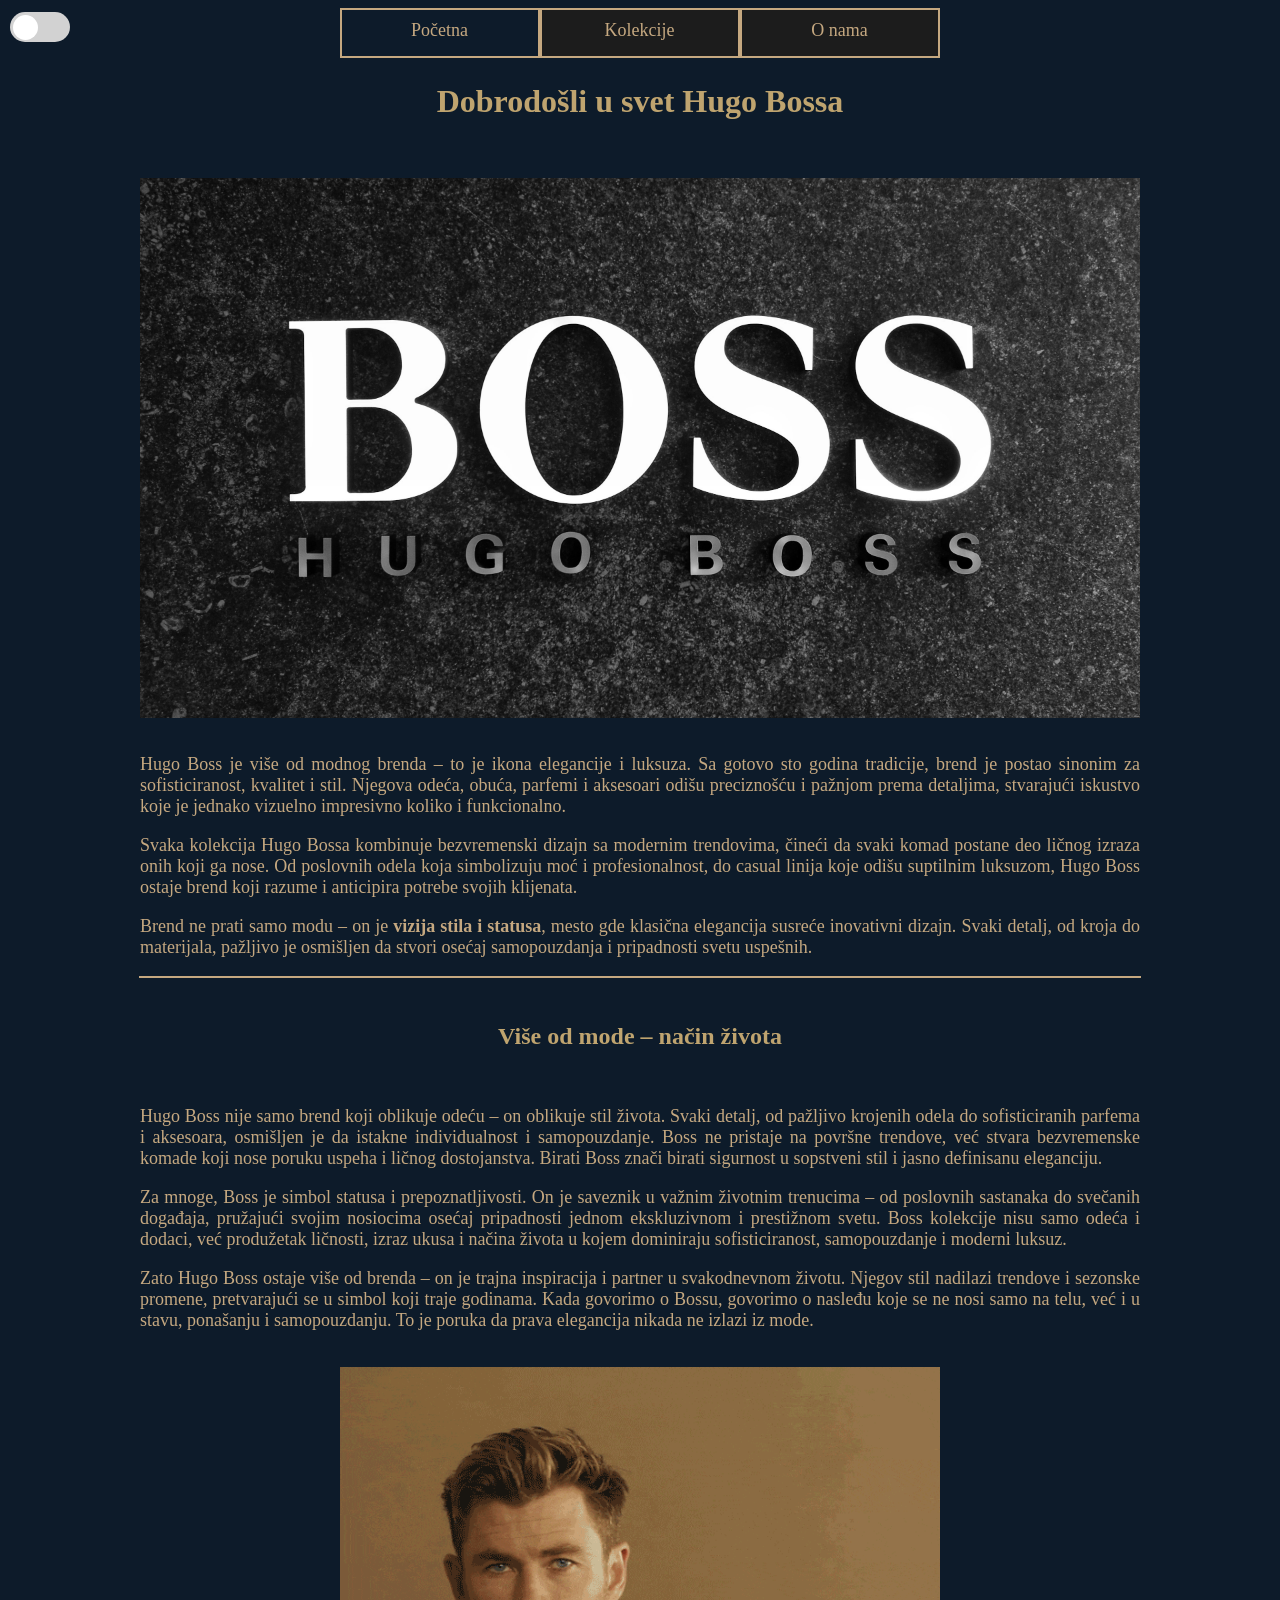
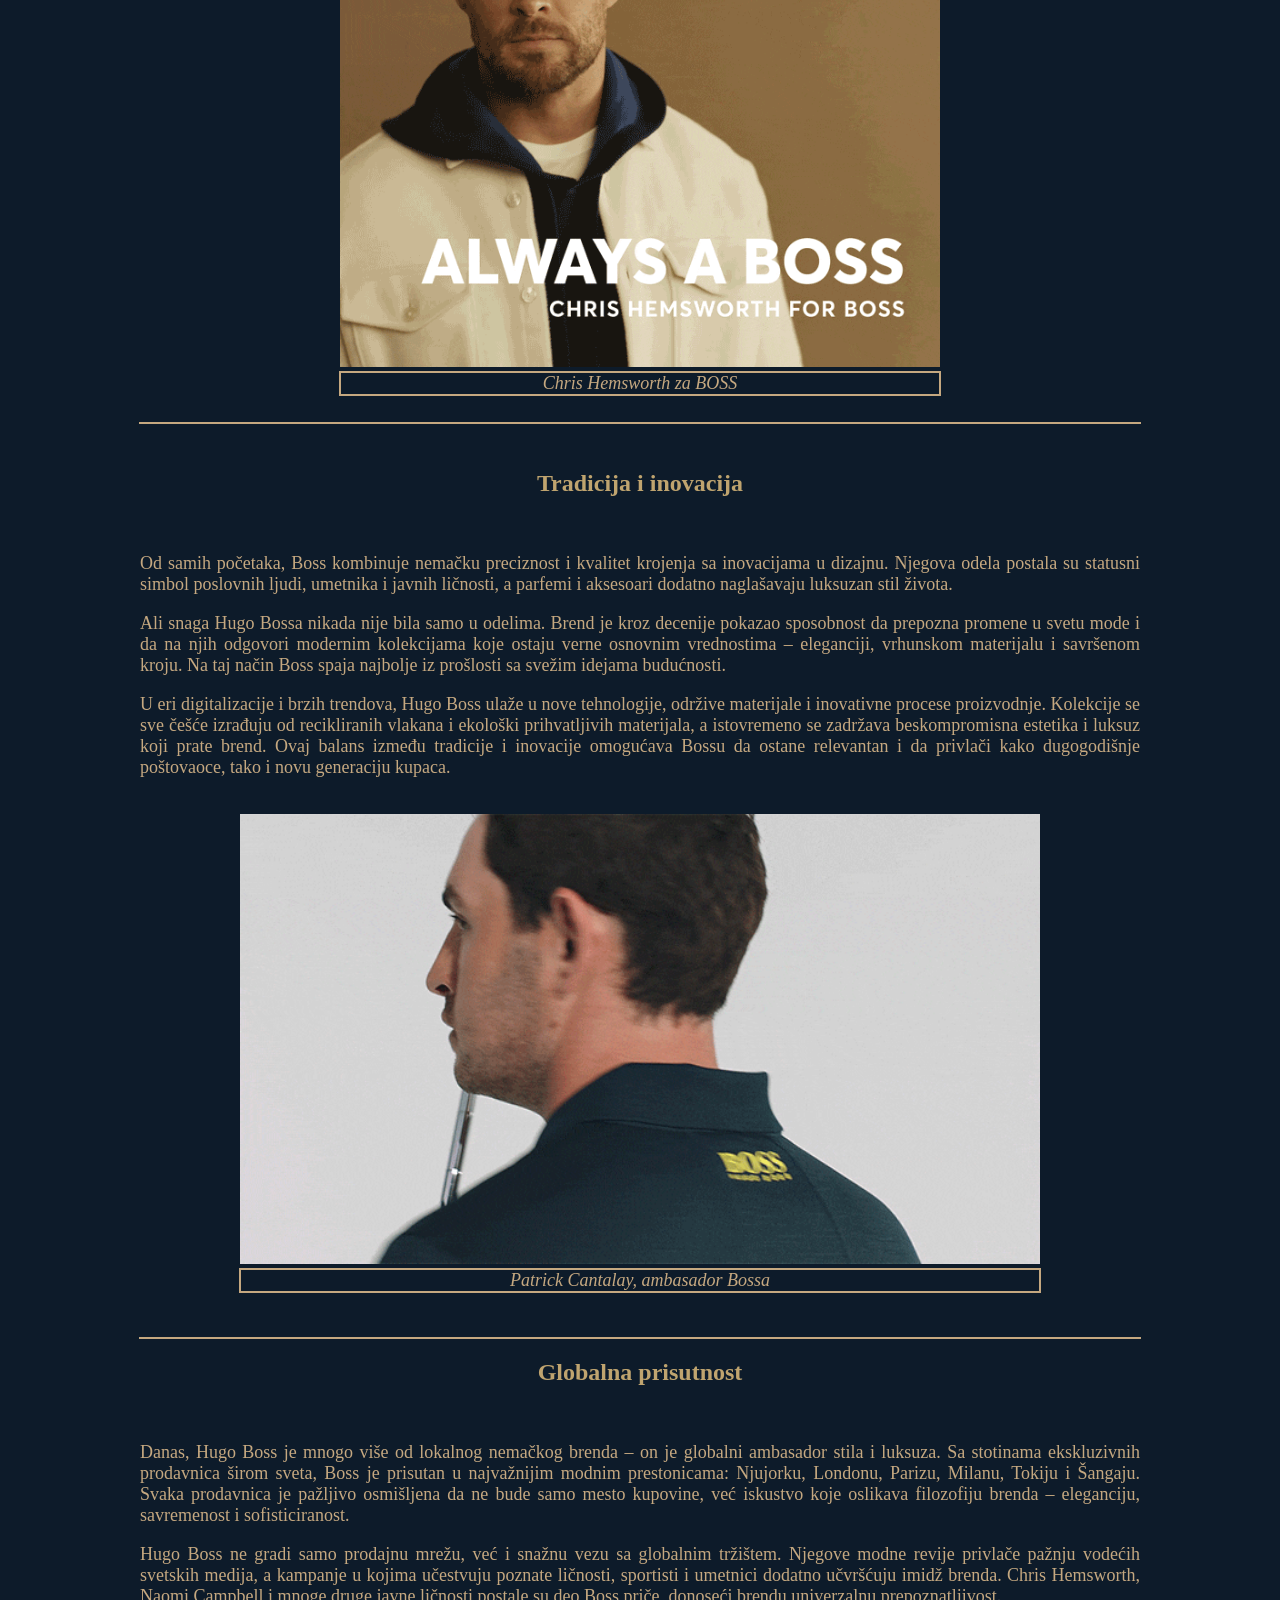
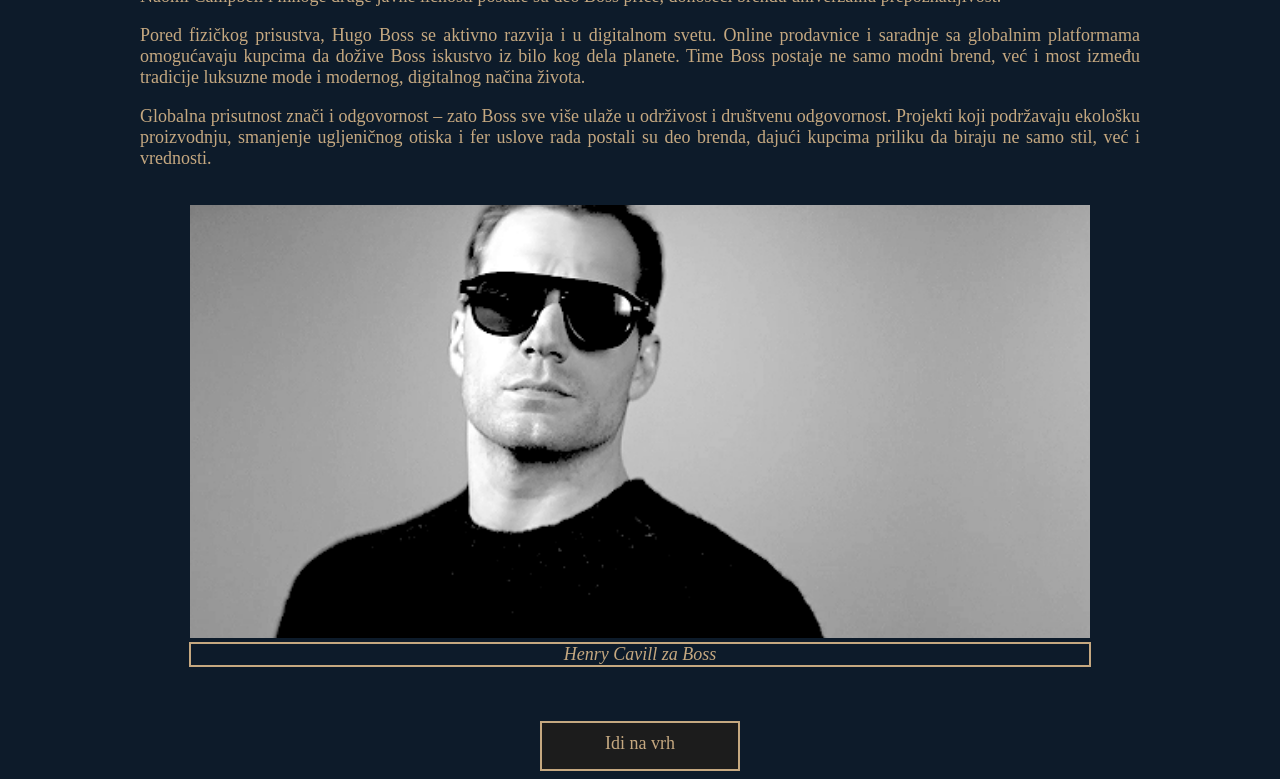
<file: index.html>
<!DOCTYPE html>
<html>
<head>
	<meta charset="UTF-8">
	<meta name="viewport" content="width=device-width, initial-scale=1.0">
	<link rel="stylesheet" href="stil.css">
	<title>Hugo Boss/Početna</title>
</head>
<body>
	<p id="vrh"></p>
	<div class="toggle">
	<input type="checkbox" id="check">
	<label for="check" id="button"></label>
	</div>
	<nav class="meni">
		<a href="index.html" class="trenutna">Početna</a>
		<a href="kolekcije.html">Kolekcije</a>
		<a href="onama.html">O nama</a>
	</nav>
	<br>
	<br>
	<br>
	<h1>Dobrodošli u svet Hugo Bossa</h1>
	<br>
	<br>
	<div class="logo">
		<img src="Slike/logo.jpeg" alt="Logo">
	</div>
	<br>
	<div class="sadrzaj">
		<p>
			Hugo Boss je više od modnog brenda – to je ikona elegancije i luksuza. Sa gotovo sto godina tradicije, brend je postao sinonim za sofisticiranost, kvalitet i stil. 
			Njegova odeća, obuća, parfemi i aksesoari odišu preciznošću i pažnjom prema detaljima, stvarajući iskustvo koje je jednako vizuelno impresivno koliko i funkcionalno.
		</p>
		<p>
			Svaka kolekcija Hugo Bossa kombinuje bezvremenski dizajn sa modernim trendovima, čineći da svaki komad postane deo ličnog izraza onih koji ga nose. Od poslovnih odela
			koja simbolizuju moć i profesionalnost, do casual linija koje odišu suptilnim luksuzom, Hugo Boss ostaje brend koji razume i anticipira potrebe svojih klijenata.
		</p>
		<p>
			Brend ne prati samo modu – on je <b>vizija stila i statusa</b>, mesto gde klasična elegancija susreće inovativni dizajn. Svaki detalj, od kroja do materijala, pažljivo je
			osmišljen da stvori osećaj samopouzdanja i pripadnosti svetu uspešnih.
		</p>
	</div>
	<hr>
	<br>
	<h2>Više od mode – način života</h2>
	<br>
	<div class="sadrzaj">
		<p>
			Hugo Boss nije samo brend koji oblikuje odeću – on oblikuje stil života. Svaki detalj, od pažljivo krojenih odela do sofisticiranih parfema i aksesoara, osmišljen je da
			istakne individualnost i samopouzdanje. Boss ne pristaje na površne trendove, već stvara bezvremenske komade koji nose poruku uspeha i ličnog dostojanstva. Birati Boss znači birati sigurnost u sopstveni stil i jasno definisanu eleganciju.
		</p>
		<p>
			Za mnoge, Boss je simbol statusa i prepoznatljivosti. On je saveznik u važnim životnim trenucima – od poslovnih sastanaka do svečanih događaja, pružajući svojim nosiocima osećaj pripadnosti jednom ekskluzivnom i prestižnom svetu. Boss kolekcije
			nisu samo odeća i dodaci, već produžetak ličnosti, izraz ukusa i načina života u kojem dominiraju sofisticiranost, samopouzdanje i moderni luksuz.
		</p>
		<p>
			Zato Hugo Boss ostaje više od brenda – on je trajna inspiracija i partner u svakodnevnom životu. Njegov stil nadilazi trendove i sezonske promene, pretvarajući se u simbol koji traje godinama. Kada govorimo o Bossu, govorimo o nasleđu koje se
			ne nosi samo na telu, već i u stavu, ponašanju i samopouzdanju. To je poruka da prava elegancija nikada ne izlazi iz mode.
		</p>
	</div>
	<br>
	<div class="gif">
		<a href="https://en.wikipedia.org/wiki/Chris_Hemsworth" target="_blank"><img src="Slike/chris.gif" alt="Kris"></a>
		<p><i>Chris Hemsworth za BOSS</i></p>
	</div>
	<hr>
	<br>
	<h2>Tradicija i inovacija</h2>
	<br>
	<div class="sadrzaj">
		<p>
			Od samih početaka, Boss kombinuje nemačku preciznost i kvalitet krojenja sa inovacijama u dizajnu. 
			Njegova odela postala su statusni simbol poslovnih ljudi, umetnika i javnih ličnosti, a parfemi i aksesoari dodatno naglašavaju luksuzan stil života.
		</p>
		<p>
			Ali snaga Hugo Bossa nikada nije bila samo u odelima. Brend je kroz decenije pokazao sposobnost da prepozna promene u svetu mode i da na njih odgovori
			modernim kolekcijama koje ostaju verne osnovnim vrednostima – eleganciji, vrhunskom materijalu i savršenom kroju. Na taj način Boss spaja najbolje iz prošlosti sa svežim idejama budućnosti.
		</p>
		<p>
			U eri digitalizacije i brzih trendova, Hugo Boss ulaže u nove tehnologije, održive materijale i inovativne procese proizvodnje. Kolekcije se sve češće izrađuju od recikliranih vlakana i ekološki prihvatljivih materijala,
			a istovremeno se zadržava beskompromisna estetika i luksuz koji prate brend. Ovaj balans između tradicije i inovacije omogućava Bossu da ostane relevantan i da privlači kako dugogodišnje poštovaoce, tako i novu generaciju kupaca.
		</p>
	</div>
	<br>
	<div class="gif2">
		<a href="https://en.wikipedia.org/wiki/Patrick_Cantlay" target="_blank"><img src="Slike/patrick.gif" alt="Patrik"></a>
		<p><i>Patrick Cantalay, ambasador Bossa</i></p>
	</div>
	<br>
	<hr>
	<h2>Globalna prisutnost</h2>
	<br>
	<div class="sadrzaj">
		<p>
			Danas, Hugo Boss je mnogo više od lokalnog nemačkog brenda – on je globalni ambasador stila i luksuza. Sa stotinama ekskluzivnih prodavnica širom sveta, Boss je prisutan u najvažnijim modnim prestonicama: 
			Njujorku, Londonu, Parizu, Milanu, Tokiju i Šangaju. Svaka prodavnica je pažljivo osmišljena da ne bude samo mesto kupovine, već iskustvo koje oslikava filozofiju brenda – eleganciju, savremenost i sofisticiranost.
		</p>
		<p>
			Hugo Boss ne gradi samo prodajnu mrežu, već i snažnu vezu sa globalnim tržištem. Njegove modne revije privlače pažnju vodećih svetskih medija, a kampanje u kojima učestvuju poznate ličnosti, sportisti i umetnici dodatno učvršćuju imidž brenda.
			Chris Hemsworth, Naomi Campbell i mnoge druge javne ličnosti postale su deo Boss priče, donoseći brendu univerzalnu prepoznatljivost.
		</p>
		<p>
			Pored fizičkog prisustva, Hugo Boss se aktivno razvija i u digitalnom svetu. Online prodavnice i saradnje sa globalnim platformama omogućavaju kupcima da dožive Boss iskustvo iz bilo kog dela planete. Time Boss postaje ne samo modni brend, već i
			most između tradicije luksuzne mode i modernog, digitalnog načina života.
		</p>
		<p>
			Globalna prisutnost znači i odgovornost – zato Boss sve više ulaže u održivost i društvenu odgovornost. Projekti koji podržavaju ekološku proizvodnju, smanjenje ugljeničnog otiska i fer uslove rada postali su deo brenda, dajući kupcima priliku da biraju ne samo stil,
			već i vrednosti.
		</p>
		<br>
		<div class="gif3">
			<a href="https://en.wikipedia.org/wiki/Henry_Cavill" target="_blank"><img src="Slike/henry.gif" alt="Henry"></a>
			<p><i>Henry Cavill za Boss</i></p>
		</div>
	</div>
	<br>
	<br>
	<div class="kretanje">
		<a href="#vrh">Idi na vrh</a>
	</div>
	<script src="script.js"></script>
</body>
</html>
</file>
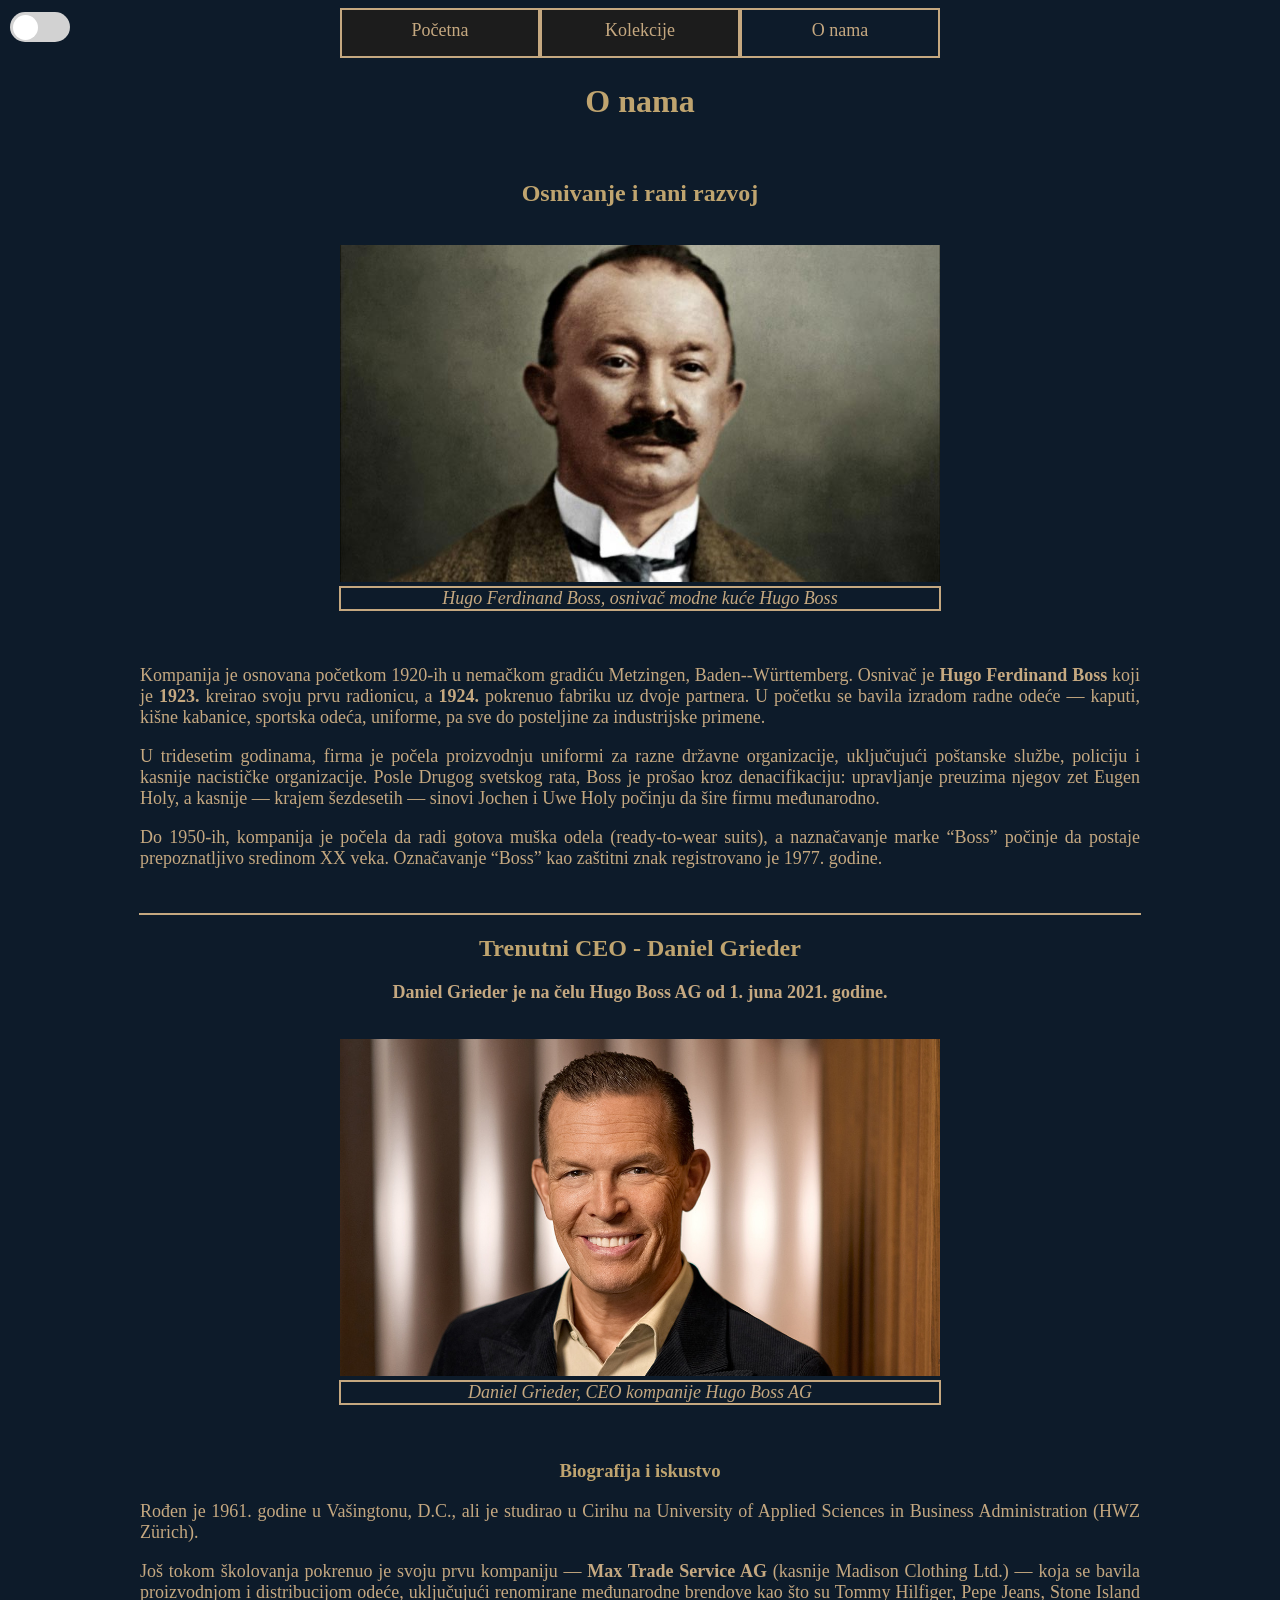
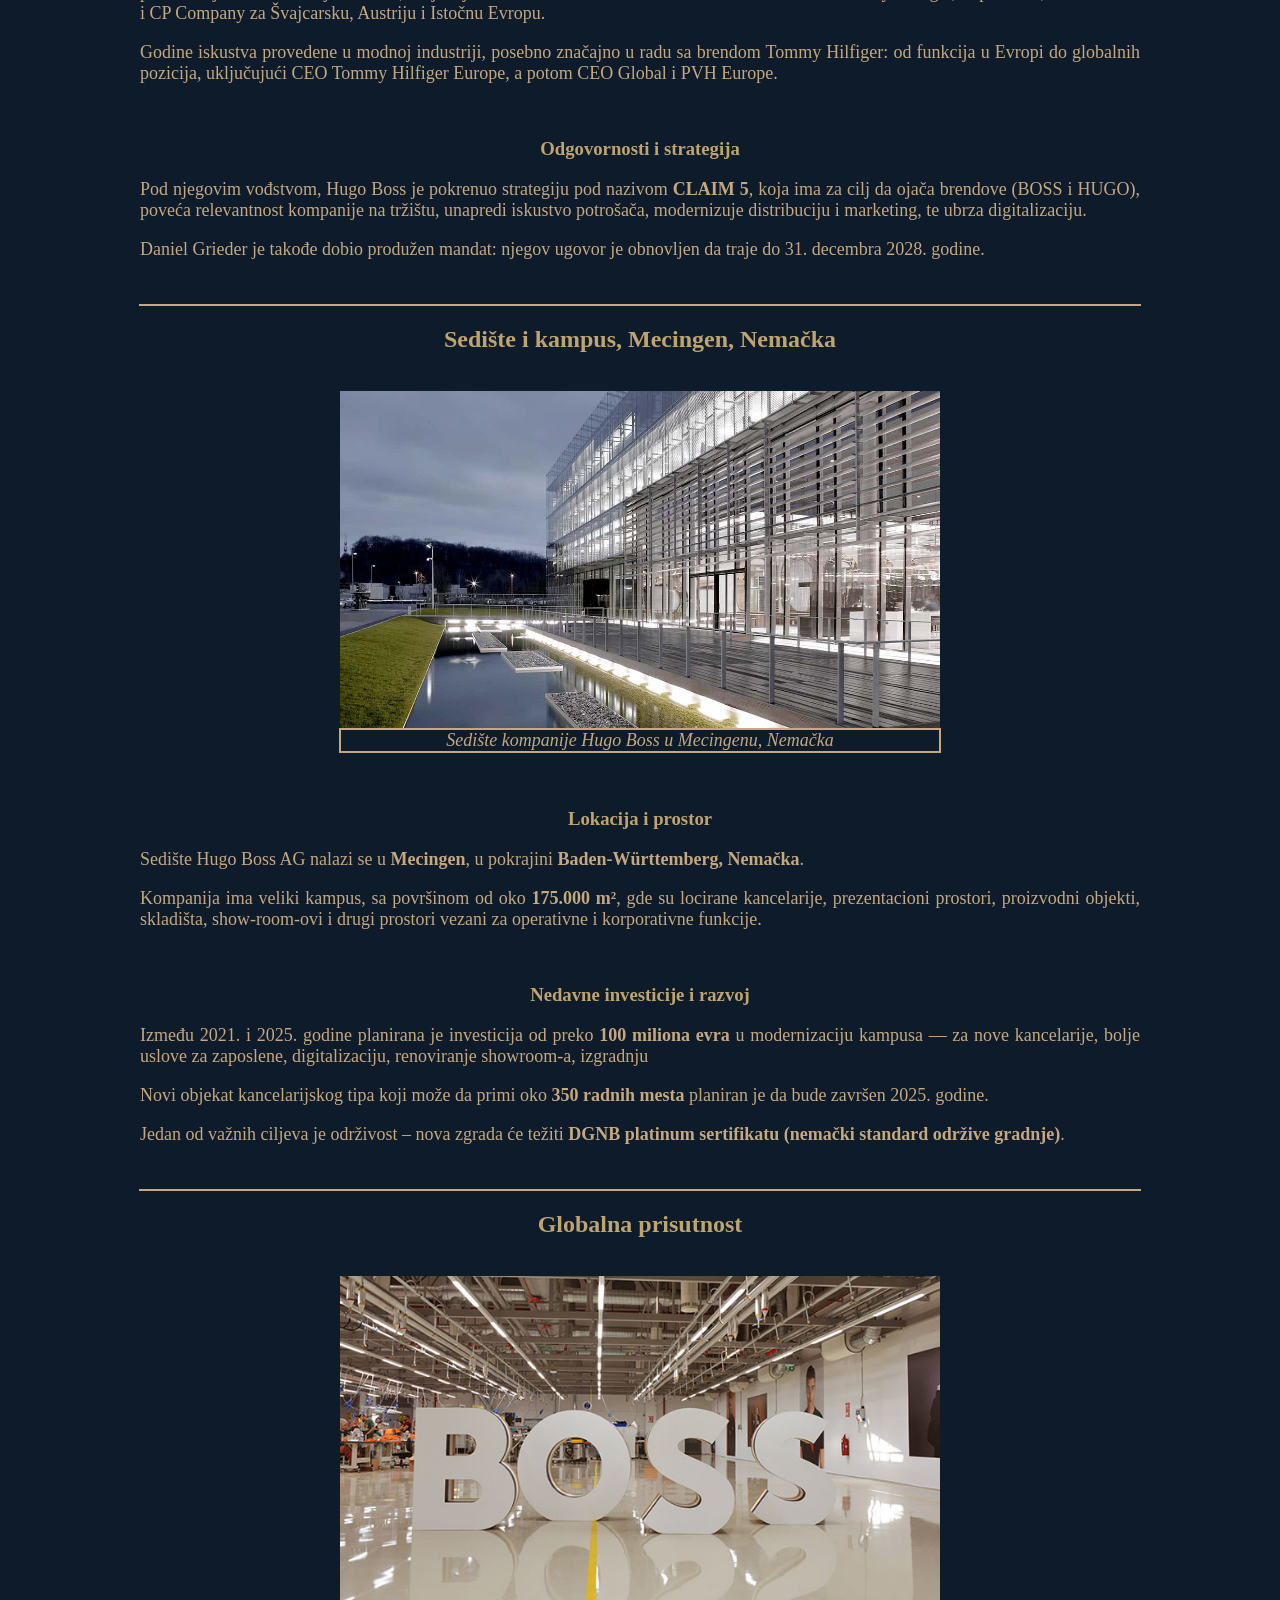
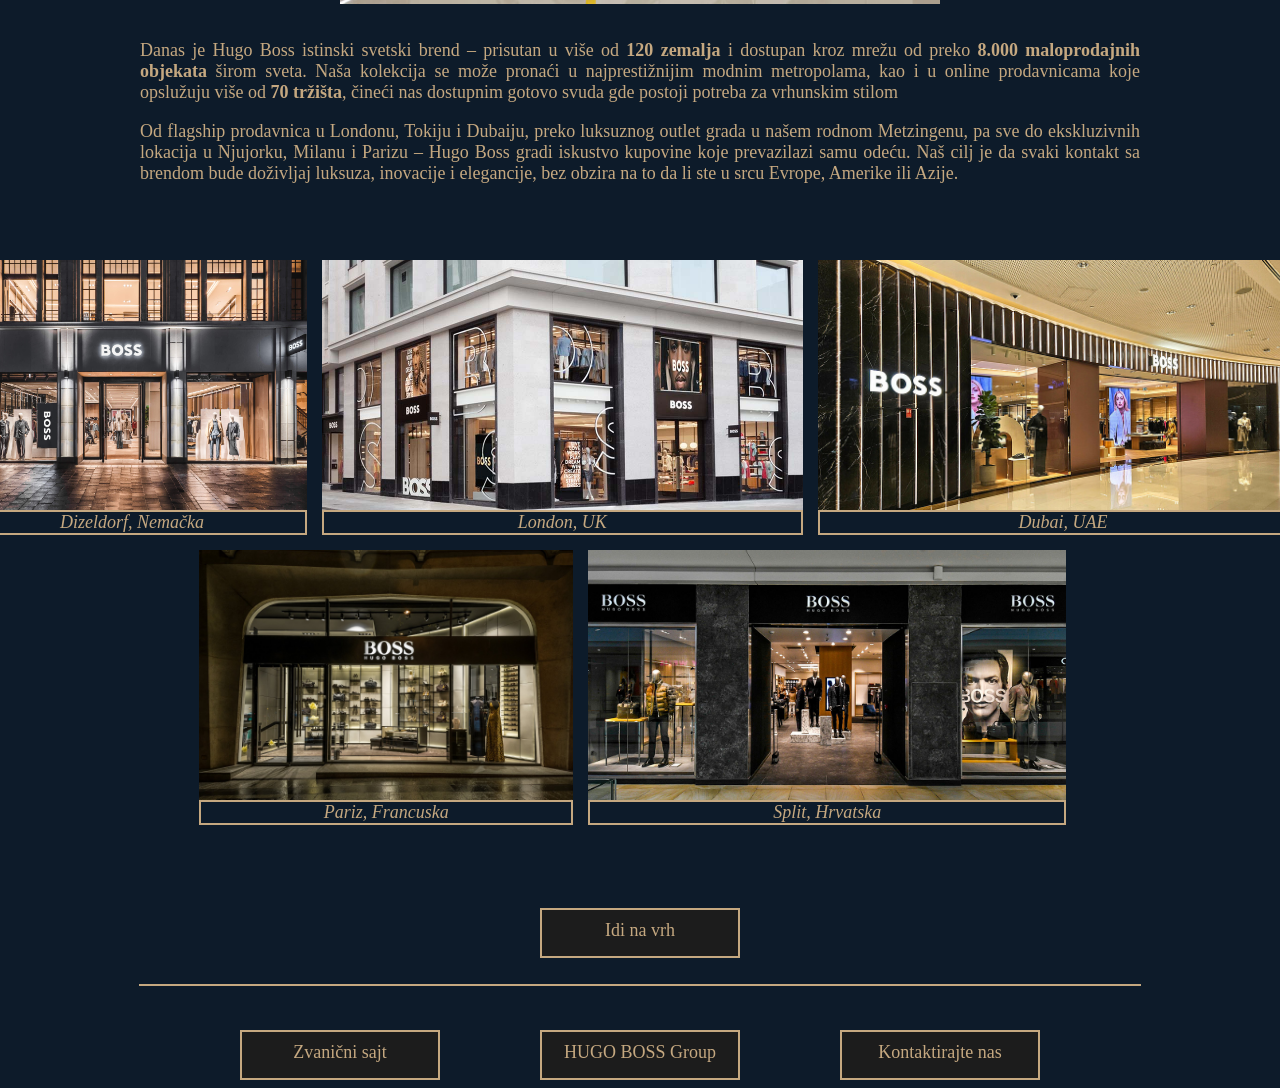
<file: onama.html>
<!DOCTYPE html>
<html>
<head>
<meta charset = "UTF-8">
<meta name="viewport" content="width=device-width, initial-scale=1.0">
<link rel="stylesheet" href="stil.css">
<title>Hugo Boss/O nama</title>
</head>
<body>
	<p id="vrh"></p>
	<p id="vrh"></p>
	<div class="toggle">
	<input type="checkbox" id="check">
	<label for="check" id="button"></label>
	</div>
	<nav class="meni">
			<a href="index.html">Početna</a>
			<a href="kolekcije.html">Kolekcije</a>
			<a href="onama.html" class="trenutna">O nama</a>
	</nav>
	<br>
	<br>
	<br>
	<h1>O nama</h1>
	<br>
	<h2>Osnivanje i rani razvoj</h2>
	<br>
	<div class="hugo">
		<a href="https://en.wikipedia.org/wiki/Hugo_Boss_(businessman)" target = "_blank"><img src="Slike/hugo.jpg"></a>
		<p><i>Hugo Ferdinand Boss, osnivač modne kuće Hugo Boss</i></p>
	</div>
	<br>
	<div class="sadrzaj">
		<p>
			Kompanija je osnovana početkom 1920-ih u nemačkom gradiću Metzingen, Baden--Württemberg. Osnivač je <b>Hugo Ferdinand Boss</b> 
			koji je <b>1923.</b> kreirao svoju prvu radionicu, a <b>1924.</b> pokrenuo fabriku uz dvoje partnera. U početku se bavila izradom radne odeće — kaputi,
			kišne kabanice, sportska odeća, uniforme, pa sve do posteljine za industrijske primene.
		</p>
		<p>
			U tridesetim godinama, firma je počela proizvodnju uniformi za razne državne organizacije, uključujući poštanske službe, policiju i kasnije nacističke organizacije.
			Posle Drugog svetskog rata, Boss je prošao kroz denacifikaciju: upravljanje preuzima njegov zet Eugen Holy, a kasnije — krajem šezdesetih —
			sinovi Jochen i Uwe Holy počinju da šire firmu međunarodno.
		</p>
		<p>
			Do 1950-ih, kompanija je počela da radi gotova muška odela (ready-to-wear suits), a naznačavanje marke “Boss” počinje da postaje prepoznatljivo sredinom XX veka. Označavanje “Boss” kao
			zaštitni znak registrovano je 1977. godine.
		</p>
	</div>
	<br>
	<hr>
	<h2>Trenutni CEO - Daniel Grieder</h2>
	<div class="sadrzaj">
		<p style="text-align: center">
			<b>Daniel Grieder je na čelu Hugo Boss AG od 1. juna 2021. godine.</b>
		</p>
	</div>
	<br>
	<div class="hugo">
		<a href="https://en.wikipedia.org/wiki/Daniel_Grieder" target="_blank"><img src="Slike/daniel.jpg"></a>
		<p><i>Daniel Grieder, CEO kompanije Hugo Boss AG</i></p>
	</div>
	<br>
	<h3>Biografija i iskustvo</h3>
	<div class="sadrzaj">
		<p>
			Rođen je 1961. godine u Vašingtonu, D.C., ali je studirao u Cirihu na University of Applied Sciences in Business Administration (HWZ Zürich).
		</p>
		<p>
			Još tokom školovanja pokrenuo je svoju prvu kompaniju — <b>Max Trade Service AG</b> (kasnije Madison Clothing Ltd.) — koja se bavila proizvodnjom i distribucijom odeće, uključujući renomirane
			međunarodne brendove kao što su Tommy Hilfiger, Pepe Jeans, Stone Island i CP Company za Švajcarsku, Austriju i Istočnu Evropu.
		</p>
		<p>
			Godine iskustva provedene u modnoj industriji, posebno značajno u radu sa brendom Tommy Hilfiger: od funkcija u Evropi do globalnih pozicija, uključujući CEO Tommy Hilfiger Europe, a potom
			CEO Global i PVH Europe. 
		</p>
	</div>
	<br>
	<h3>Odgovornosti i strategija</h3>
	<div class="sadrzaj">
		<p>
			Pod njegovim vođstvom, Hugo Boss je pokrenuo strategiju pod nazivom <b>CLAIM 5</b>, koja ima za cilj da ojača brendove (BOSS i HUGO), poveća relevantnost kompanije na tržištu, unapredi iskustvo
			potrošača, modernizuje distribuciju i marketing, te ubrza digitalizaciju.
		</p>
		<p>
			Daniel Grieder je takođe dobio produžen mandat: njegov ugovor je obnovljen da traje do 31. decembra 2028. godine.
		</p>
	</div>
	<br>
	<hr>
	<h2>Sedište i kampus, Mecingen, Nemačka</h2>
	<br>
	<div class="hugo">
		<img src="Slike/sediste.jpg">
		<p><i>Sedište kompanije Hugo Boss u Mecingenu, Nemačka</i></p>
	</div>
	<br>
	<h3>Lokacija i  prostor</h3>
	<div class="sadrzaj">
		<p>
			Sedište Hugo Boss AG nalazi se u <b>Mecingen</b>, u pokrajini <b>Baden-Württemberg, Nemačka</b>.
		</p>
		<p>
			Kompanija ima veliki kampus, sa površinom od oko <b>175.000 m²</b>, gde su locirane kancelarije,
			prezentacioni prostori, proizvodni objekti, skladišta, show-room-ovi i drugi prostori vezani za operativne i korporativne funkcije.
		</p>
	</div>
	<br>
	<h3>Nedavne investicije i razvoj</h3>
	<div class="sadrzaj">
		<p>
			Između 2021. i 2025. godine planirana je investicija od preko <b>100 miliona evra</b> u modernizaciju kampusa — za nove kancelarije, bolje uslove za
			zaposlene, digitalizaciju, renoviranje showroom-a, izgradnju
		</p>
		<p>
			Novi objekat kancelarijskog tipa koji može da primi oko <b>350 radnih mesta</b> planiran je da bude završen 2025. godine.
		</p>
		<p>
			Jedan od važnih ciljeva je održivost – nova zgrada će težiti <b>DGNB platinum sertifikatu (nemački standard održive gradnje)</b>.
		</p>
	</div>
	<br>
	<hr>
	<h2>Globalna prisutnost</h2>
	<br>
	<div class="boss">
		<img src="Slike/boss.jpg">
	</div>
	<br>
	<div class="sadrzaj">
		<p>
			Danas je Hugo Boss istinski svetski brend – prisutan u više od <b>120 zemalja</b> i dostupan kroz mrežu od preko <b>8.000 maloprodajnih objekata</b> širom sveta. 
			Naša kolekcija se može pronaći u najprestižnijim modnim metropolama, kao i u online prodavnicama koje opslužuju više od <b>70 tržišta</b>, čineći nas dostupnim gotovo svuda
			gde postoji potreba za vrhunskim stilom
		</p>
		<p>
			Od flagship prodavnica u Londonu, Tokiju i Dubaiju, preko luksuznog outlet grada u našem rodnom Metzingenu, pa sve do ekskluzivnih lokacija u Njujorku, Milanu i Parizu – 
			Hugo Boss gradi iskustvo kupovine koje prevazilazi samu odeću. Naš cilj je da svaki kontakt sa brendom bude doživljaj luksuza, inovacije i elegancije, bez obzira na to da li ste
			u srcu Evrope, Amerike ili Azije.
		</p>
	</div>
	<br>
	<div class="lokacije">
		<div class="mesto">
			<img src="Slike/dizeldorf.jpg">
			<p><i>Dizeldorf, Nemačka</i></p>
		</div>
		<div class="mesto">
			<img src="Slike/london.jpg">
			<p><i>London, UK</i></p>
		</div>
		<div class="mesto">
			<img src = "Slike/dubai.jpeg">
			<p><i>Dubai, UAE</i></p>
		</div>
	</div>
	<div class="lokacije">
		<div class="mesto">
			<img src="Slike/pariz.jpg">
			<p><i>Pariz, Francuska</i></p>
		</div>
		<div class="mesto">
			<img src="Slike/split.jpg">
			<p><i>Split, Hrvatska</i></p>
		</div>
	</div>
	<br>
	<br>
	<br>
	<br>
	<br>
	<br>
	<div class="kretanje">
		<a href="#vrh">Idi na vrh</a>
	</div>
	<br>
	<hr>
	<br>
	<br>
	<div class="dugmici">
		<div class="kretanje">
			<a href="https://www.hugoboss.com/rs/home" target="_blank">Zvanični sajt</a>
		</div>
		<div class = "kretanje">
			<a href="https://group.hugoboss.com/en" target="_blank">HUGO BOSS Group</a>
		</div>
		<div class="kretanje">
			<a href="https://www.hugoboss.com/us/contactus" target="_blank">Kontaktirajte nas</a>
		</div>
	</div>
	<script src="script.js"></script>
</body>
</html>
</file>
<file: stil.css>
body {
	background-color: #0D1B2A;
}

a {
	text-decoration: none;
}

.trenutna {
	background-color: #0D1B2A;
}

h1, h2, h3 {
	color: #BFA46F;
	text-align: center;
	font-family: 'Playfair Display', serif;
}

.sadrzaj {
	max-width: 1000px;
	margin: 0 auto;
}

.sadrzaj p {
	color: #C5A880;
	text-align: justify;
	font-size: 18px;
	font-family: 'Merriweather', serif;
}

.logo {
	max-width: 1000px;
	margin: 0 auto;
	display: block;
}

.logo img {
	width: 100%;
	height: auto;
	display: block;
	margin: 0 auto;
}

.gif {
	display: flex;
	flex-direction: column;
	align-items: center;
}

.gif img {
	height: 600px;
	width: auto;
}

.gif p {
	color: #C5A880;
	font-family: 'Merriweather', serif;
	font-size: 18px;
	text-align: center;
	border: 2px solid #C5A880;
	margin-top: 0px;
	width: 598px;
}

.gif2 {
	display: flex;
	flex-direction: column;
	align-items: center;
}

.gif2 img {
	width: 800px;
	height: auto;
}

.gif2 p {
	color: #C5A880;
	font-family: 'Merriweather', serif;
	text-align: center;
	font-size: 18px;
	border: 2px solid #C5A880;
	margin-top: 0px;
	width: 798px;
}

.gif3 {
	display: flex;
	flex-direction: column;
	align-items:center
}

.gif3 img {
	width: 900px;
	height: auto;
}

.gif3 p {
	color: #C5A880;
	font-family: 'Merriweather', serif;
	text-align: center;
	font-size: 18px;
	border: 2px solid #C5A880;
	margin-top: 0px;
	width: 898px;
}

.meni {
	position: fixed;
	background-color: #1C1C1C;
	display: flex;
	justify-content: center;
	left: 50%;
	transform: translateX(-50%);
	height: 50px;
	width: 600px
}

.meni a {
	color: #C5A880;
	flex: 1;
	text-align: center;
	padding-top: 10px;
	font-family: 'Merriweather', serif;
	font-size: 18px;
	border: 2px solid #C5A880;
	transition: all 0.3s ease-in-out; 
}

.meni a:hover {
	background-color: #0D1B2A;
}

.kretanje {
	background-color: #1C1C1C;
	display: flex;
	margin: 0 auto;
	height: 50px;
	width: 200px
}

.kretanje a {
	color: #C5A880;
	width: 100%;
	text-align: center;
	padding: 10px;
	font-family: 'Merriweather', serif;
	font-size: 18px;
	border: 2px solid #C5A880;
	transition: all 0.3s ease-in-out;
}

.kretanje a:hover {
	background-color: #0D1B2A;
}

.bottled {
	max-width: 900px;
	display: flex;
	justify-content: center;
	margin: 0 auto;
	margin-top: 15px;
}

.bottled img {
	width: 250px;
	height: auto;
	margin-right: 15px;
}

iframe {
	display: block;
	margin: 0 auto;
}

hr {
	width: 1000px;
	border: 1px solid #C5A880;
}

#vrh {
	margin: 0px;
}

.hugo {
	display: flex;
	flex-direction: column;
	margin: 0 auto;
	align-items: center;
}

.hugo img {
	width: 600px;
	height: auto;
}

.hugo p {
	color: #C5A880;
	font-family: 'Merriweather', serif;
	text-align: center;
	font-size: 18px;
	border: 2px solid #C5A880;
	margin-top: 0px;
	width: 598px;
}

.boss {
	max-width: 600px;
	display: block;
	margin: 0 auto;
}

.boss img {
	display: block;
	width: 100%;
	height: auto;
}

.lokacije {
	max-width: 950px;
	display: flex;
	margin: 0 auto;
	margin-top: 40px;
	justify-content: center;
}

.mesto {
	display: flex;
	flex-direction: column;
	height: 250px;
	margin-right: 15px;
}

.mesto img {
	height: 100%;
	width: auto;
}

.mesto p {
	color: #C5A880;
	font-family: 'Merriweather', serif;
	text-align: center;
	font-size: 18px;
	border: 2px solid #C5A880;
	margin-top: 0px;
	width: auto;
}

.dugmici {
	width: 900px;
	display: flex;
	justify-content: center;
	margin: 0 auto;
}

.toggle {
	height: 30px;
	width: 60px;
	position: absolute;
	top: 12px;
	left: 10px;
	display: flex;
}

#button {
	background-color: #D2D2D2;
	width: 100%;
	height: 100%;
	border-radius: 300px;
	cursor: pointer;
	position: relative;
	transition: 0.3s ease;
}

#check {
	display: none;
}

#button::before {
	position: absolute;
	content: '';
	background-color: white;
	width: 25px;
	height: 25px;
	margin: 3px;
	border-radius: 200px;
	transition: 0.3s ease;
}

input:checked + #button {
	background-color: #0D1B2A;
}

input:checked + #button::before {
	transform: translateX(29px);
}

body.svetla_tema {
	background-color: #FFF6E5;
}

body.svetla_tema P {
	color: #6B5226;
}

body.svetla_tema h1, body.svetla_tema h2, body.svetla_tema h3 {
	color: #5C4620;
}

body.svetla_tema .meni a {
	background-color: #926D45;
	color: #D9A066;
}

body.svetla_tema .meni a:hover {
	background-color: #FFF6E5;
}

body.svetla_tema .kretanje a {
	background-color: #926D45;
	color: #D9A066;
}

body.svetla_tema .kretanje a:hover {
	background-color: #FFF6E5;
}

body.svetla_tema a.trenutna {
	background-color: #FFF6E5;
}
</file>
